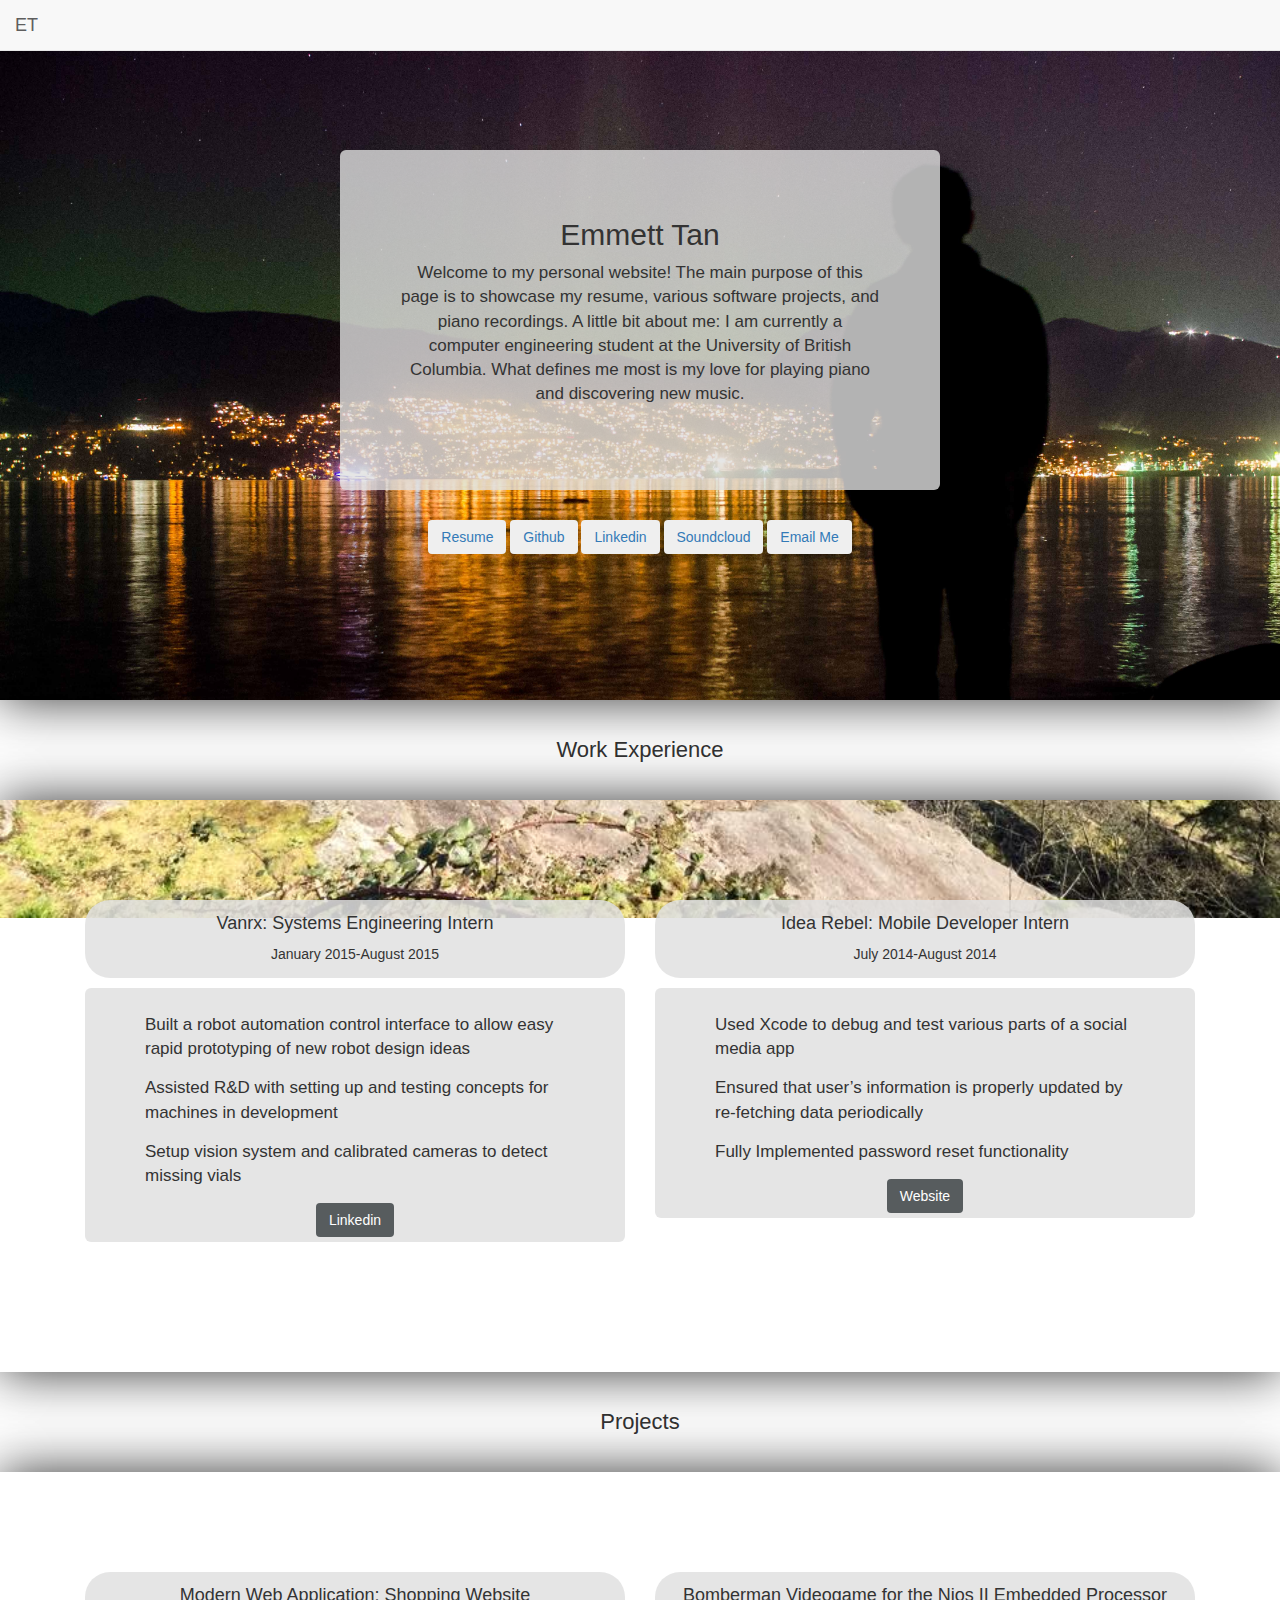
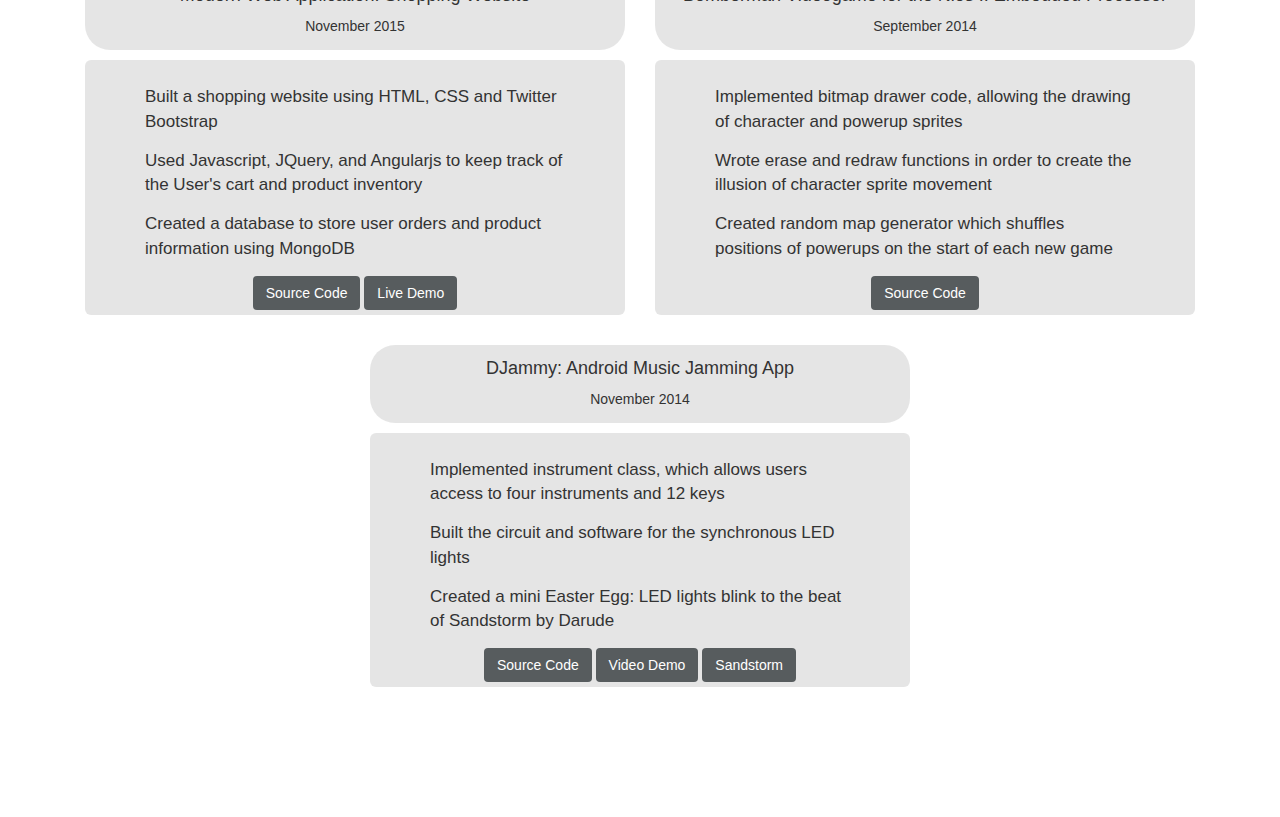
<file: index.html>
<!DOCTYPE html>
<html lang="en-us">
	
	<head>
		<meta charset="utf-8" name="viewport" content="width=device-width, initial-scale=1">
		<meta name="viewport" content="width=device-width, initial-scale=1, maximum-scale=1, user-scalable=no">
		
    	<link href="css/bootstrap.min.css" rel="stylesheet">
		<link rel="stylesheet" type="text/css" href="css/style.css">
		<title>Emmett Tan</title>

		<script src="js/angular.min.js" type="text/javascript"></script>
		<script src="https://code.jquery.com/jquery-1.11.3.min.js" type="text/javascript"></script>
		<script src="js/functions.js" type="text/javascript"></script>
	</head>
	
	<body>
		<nav class="navbar navbar-default navbar-fixed-top">
			<div class="container-fluid">
			    <!--test Brand and toggle get grouped for better mobile display -->
			    <div class="navbar-header">
			      <button type="button" class="navbar-toggle collapsed" data-toggle="collapse" data-target="#bs-example-navbar-collapse-1" aria-expanded="false">
			        <span class="sr-only">Toggle navigation</span>
			        <span class="icon-bar"></span>
			        <span class="icon-bar"></span>
			        <span class="icon-bar"></span>
			      </button>
			      <a class="navbar-brand" href="#">ET</a>

			    </div>

			    <!-- Collect the nav links, forms, and other content for toggling -->
			    <div class="collapse navbar-collapse" id="bs-example-navbar-collapse-1">
			      <ul class="nav navbar-nav">
			        <!-- <li class="active"><a href="#">Link <span class="sr-only">(current)</span></a></li>
			        <li><a href="#">Link</a></li> -->
			      </ul>
			      <form class="navbar-form navbar-left" role="search">
			      </form>
			    </div><!-- /.navbar-collapse -->
			</div><!-- /.container-fluid -->
		</nav>
		<div id="section1">
			<div class="container">
				<div class="col-xs-12">
					<div class="jumbotron description center-block">
						<h2>Emmett Tan</h2>
						<!-- <div id="ProfilePhoto">
							<img src="images/Pho.jpg"> 
						</div> -->
						<p>
							Welcome to my personal website! The main purpose of this page is to 
							showcase my resume, various software projects, and piano recordings. 
							A little bit about me: I am currently a computer engineering student
							at the University of British Columbia. What defines me most is my love
							for playing piano and discovering new music. 
						</p><br>
					</div>
				</div>
			</div>
			<div class="container link-buttons">
				<div class="center-block row-fluid">
					<a href="Docs/Emmett-Resume.pdf"><button class="link-button btn btn-transparent">Resume</button></a>
					<a href="https://github.com/EmmettTan"><button class="link-button btn btn-transparent ">Github</button></a>
					<a href="https://ca.linkedin.com/in/emmett-tan-92046489"><button class="link-button btn btn-transparent">Linkedin</button></a>
					<a href="https://soundcloud.com/emmett-tan-1"><button class="link-button btn btn-transparent">Soundcloud</button></a>
					<a href="mailto:emmett.tan@alumni.ubc.ca"><button class="link-button btn btn-transparent">Email Me</button></a>
				</div>
			</div>
		</div>

		<div class="section-divider">
			<span class="section-title">Work Experience</span>
		</div>
			<div id="section2">
				<div class="container">
					<div class="col-xs-6">
						<div class="item-title">
							<h4>Vanrx: Systems Engineering Intern</h4>
							<p>January 2015-August 2015</p>
						</div>
						<div class="item-listing jumbotron">
							<br>
							<p>Built a robot automation control interface to allow easy rapid prototyping of new robot design ideas</p>
							<p>Assisted R&D with setting up and testing concepts for machines in development</p>
							<p>Setup vision system and calibrated cameras to detect missing vials</p>
							<div class="container link-buttons">
								<div class="center-block row-fluid">
									<a href="https://www.linkedin.com/company/vanrx"><button class="project-button btn btn-transparent">Linkedin</button></a>	
								</div>
							</div>				
						</div>
					</div>

					<div class="col-xs-6">
						<div class="item-title">
							<h4>Idea Rebel: Mobile Developer Intern</h4>
							<p>July 2014-August 2014</p>
						</div>
						<div class="item-listing jumbotron">
							<br>
							<p>Used Xcode to debug and test various parts of a social media app</p>
							<p>Ensured that user’s information is properly updated by re-fetching data periodically</p>
							<p>Fully Implemented password reset functionality</p>
							<div class="container link-buttons">
								<div class="center-block row-fluid">
									<a href="https://www.idearebel.com/"><button class="project-button btn btn-transparent">Website</button></a>
								</div>
							</div>
						</div>
					</div>
				</div>
			</div>
		<div class="section-divider">
			<span class="section-title">Projects</span>
		</div>
		
		<div id="section3">
			
			<div class="container">
				<div class="col-xs-6">
					<div class="item-title">
						<h4>Modern Web Application: Shopping Website</h4>
						<p>November 2015</p>
					</div>
					<div class="item-listing jumbotron">
						<br>
						<p>Built a shopping website using HTML, CSS and Twitter Bootstrap</p>
						<p>Used Javascript, JQuery, and Angularjs to keep track of the User's cart and product inventory</p>
						<p>Created a database to store user orders and product information using MongoDB</p>
						<div class="container link-buttons">
							<div class="center-block row-fluid">
								<a href="https://github.com/EmmettTan/ShoppingWebsite"><button class="project-button btn btn-transparent">Source Code</button></a>
								<a href="ShoppingWebsiteDemo/index.html"><button class="project-button btn btn-transparent">Live Demo</button></a>
							</div>
						</div>
					</div>
				</div>

				<div class="col-xs-6">
					<div class="item-title">
						<h4>Bomberman Videogame for the Nios II Embedded Processor</h4>
						<p>September 2014</p>
					</div>
					<div class="item-listing jumbotron">
						<br>
						<p>Implemented bitmap drawer code, allowing the drawing of character and powerup sprites</p>
						<p>Wrote erase and redraw functions in order to create the illusion of character sprite movement</p>
						<p>Created random map generator which shuffles positions of powerups on the start of each new game</p>
						<div class="container link-buttons">
							<div class="center-block row-fluid">
								<a href="https://github.com/EmmettTan/EECE381Module1"><button class="project-button btn btn-transparent">Source Code</button></a>
							</div>
						</div>
					</div>
				</div>
			</div>

			<div class="container">
				<div class="col-xs-6 col-xs-offset-3">
					<div class="item-title">
						<h4>DJammy: Android Music Jamming App</h4>
						<p>November 2014</p>
					</div>
					<div class="item-listing jumbotron">
						<br>
						<p>Implemented instrument class, which allows users access to four instruments and 12 keys</p>
						<p>Built the circuit and software for the synchronous LED lights</p>
						<p>Created a mini Easter Egg: LED lights blink to the beat of Sandstorm by Darude</p>
						<div class="container link-buttons">
							<div class="center-block row-fluid">
								<a href="https://github.com/EmmettTan/DJammyAndroidApp"><button class="project-button btn btn-transparent">Source Code</button></a>
								<a href="https://www.youtube.com/watch?v=CI8SVcV2FZ8"><button class="project-button btn btn-transparent">Video Demo</button></a>
								<a href="https://www.youtube.com/watch?v=GP930IH5RXo"><button class="project-button btn btn-transparent">Sandstorm</button></a>
							</div>
						</div>
					</div>
				</div>
			</div>
		</div>

		
		<div id="footer">
			
		</div>
		<script src="https://ajax.googleapis.com/ajax/libs/jquery/1.11.3/jquery.min.js"></script>
		<script src="js/bootstrap.min.js"></script>
	</body>
	
</html>
</file>
<file: css/style.css>
body{
	/*background: url(../images/NorthernLights2.jpg) 50% 0 fixed;
	background-size: cover;
	background-repeat: no-repeat;
	background-attachment: fixed;*/
}

.description{
	max-width: 600px;
	display: block;

	background-color: #eeeeee;
	text-align: center;

	margin-top: 50px;
	background-color: rgba(224, 224, 224, 0.8);
}

.description p{
	font-size: 17px;
}

.link-button{
	
}

.project-button{
	background-color: #575C5E;
	color: #FFFFFF;
}

.exp-button{
	background-color: #879194;
	color: #FFFFFF;
}

.link-buttons{
	max-width: 600px;
	text-align: center;
}

.audio-section{
	display: block;
	width: 600px;

	background-color: #eeeeee;
	text-align: center;

	margin-top: 300px;
	background-color: rgba(224, 224, 224, 0.6);
}

.btn-transparent{
	/*background-color: Transparent;*/
}

.section-divider{
	height: 100px;
	text-align: center;

}

.section-divider .section-title{
	font-size: 22px;
	display: inline-block;
	line-height: 4.5em;
}

.item-row{
	background-color: rgba(224, 224, 224, 0.4);	
}

.item-title{
	background-color: rgba(224, 224, 224, 0.85);
	border-radius: 25px;
	padding: 4px;

	text-align: center;
}

.item-listing{
	margin-top: 10px;
	padding: 5px;
	background-color: rgba(224, 224, 224, 0.85);
}

.item-listing h3{
	text-align:center; 
}

.item-listing p{
	font-size: 17px;
}

#section1{
	background: url(../images/NorthernLights2.jpg) 50% 0 fixed;
	background-size: cover;
	background-repeat: no-repeat;
	background-attachment: fixed;
	background-position: 0% 0%;
	height: 700px;  
    margin: 0 auto; 
    width: 100%; 
    position: relative; 
    box-shadow: 0 0 50px rgba(0,0,0,0.8);
    padding: 100px 0;
}

#section2{
	background: url(../images/CoopDeepCoveHiking.jpg) 50% 0 fixed;
	background-size: cover;
	background-repeat: no-repeat;
	background-attachment: fixed;
	background-position: 70% 70%;
	height: auto;  
    margin: 0 auto; 
    width: 100%; 
    position: relative; 
    box-shadow: 0 0 50px rgba(0,0,0,0.8);
    padding: 100px 0;
}

#section3{
	background: url(../images/Piano.jpg) 50% 0 fixed;
	background-size: cover;
	background-repeat: no-repeat;
	background-attachment: fixed;
	background-position: 70% 30%;
	height: auto;  
    margin: 0 auto; 
    width: 100%; 
    position: relative; 
    box-shadow: 0 0 50px rgba(0,0,0,0.8);
    padding: 100px 0;
}

#personal-projects{
	margin-top: 40px;
}
</file>
